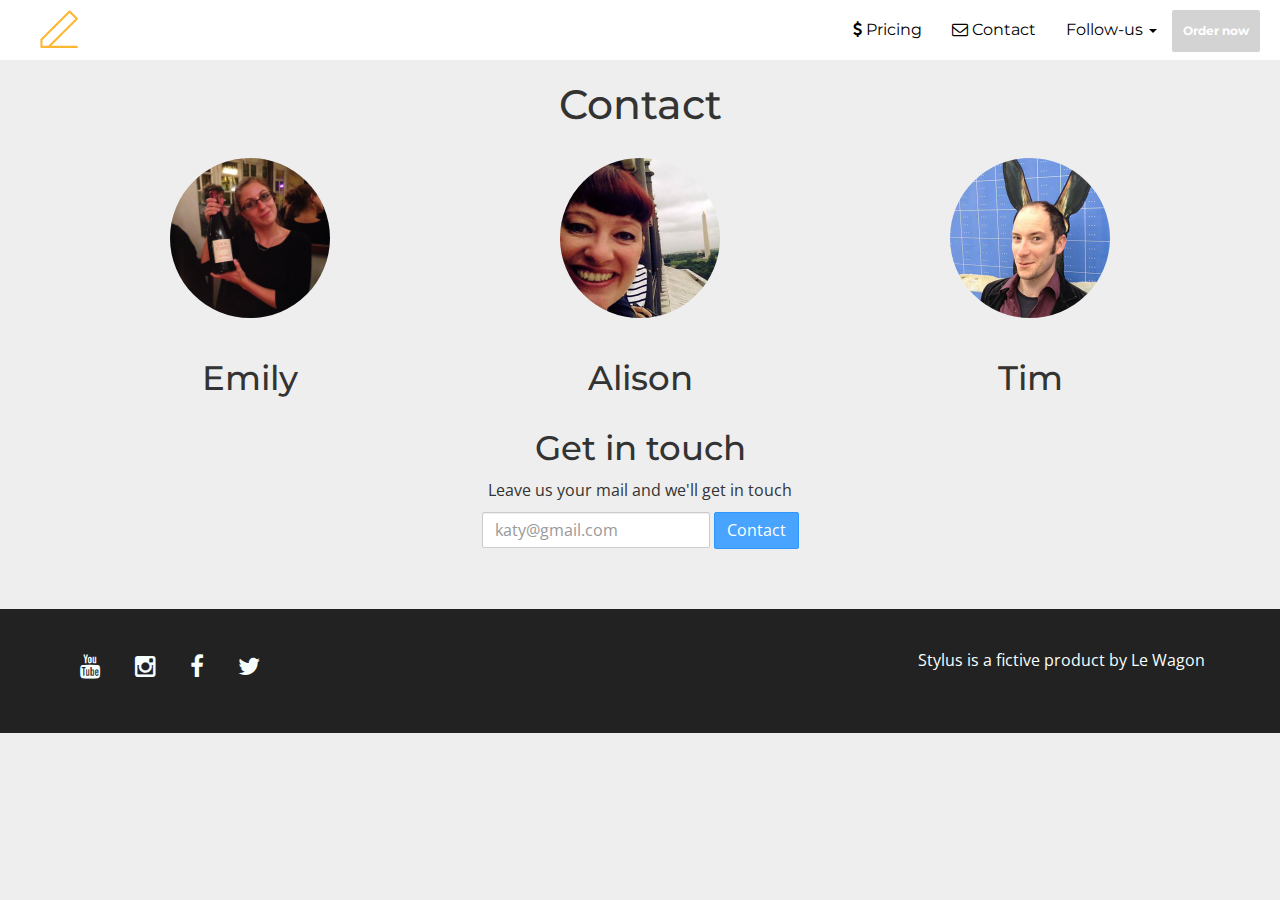
<file: contact.html>
<!doctype html>
<html>
  <head>
    <meta charset="utf-8">

    <!-- Always force latest IE rendering engine or request Chrome Frame -->
    <meta content="IE=edge,chrome=1" http-equiv="X-UA-Compatible">
    <meta name="viewport" content="width=device-width, initial-scale=1">
    <!-- Use title if it's in the page YAML frontmatter -->
    <title>Stylus</title>

    <link href="stylesheets/all.css" rel="stylesheet" type="text/css" />
    <script src="javascripts/all.js" type="text/javascript"></script>
  </head>

  <body class="contact">
    <nav class="navbar navbar-default navbar-fixed-top navbar-wagon" role="navigation">
      <div class="container-fluid">
        <!-- Brand and toggle get grouped for better mobile display -->
        <div class="navbar-header">
          <button type="button" class="navbar-toggle collapsed" data-toggle="collapse" data-target="#bs-example-navbar-collapse-1">
            <span class="sr-only">Toggle navigation</span>
            <span class="icon-bar"></span>
            <span class="icon-bar"></span>
            <span class="icon-bar"></span>
          </button>
<a class="navbar-brand" href="./">            <img src="images/logo.svg" />
</a>        </div>

        <!-- Collect the nav links, forms, and other content for toggling -->
        <div class="collapse navbar-collapse" id="bs-example-navbar-collapse-1">

          <ul class="nav navbar-nav navbar-right">
            <li>
<a href="/pricing.html">                <i class="fa fa-dollar"></i> Pricing
</a>            </li>
            <li>
<a href="contact.html">                <i class="fa fa-envelope-o"></i> Contact
</a>            </li>
            <li class="dropdown">
              <a href="#" class="dropdown-toggle" data-toggle="dropdown" role="button" aria-expanded="false">Follow-us <span class="caret"></span></a>
              <ul class="dropdown-menu" role="menu">
                <li><a href="https://www.facebook.com/lewagonformation" target="-blank"><i class="fa fa-facebook-square"></i> Facebook</a></li>
                <li><a href="https://twitter.com/lewagonparis" target="_blank"><i class="fa fa-twitter-square"></i> Twitter</a></li>
              </ul>
            </li>
            <li><a href="#" data-toggle="modal" data-target="#subscribe-modal" class="btn">Order now</a></li>
          </ul>
        </div><!-- /.navbar-collapse -->
      </div><!-- /.container-fluid -->
    </nav>

    <div class="padding-t"></div>
<h1 class="text-center">Contact</h1>
<div class="container text-center">
  <div class="row">
    <div class="col-xs-12 col-md-4">
    <img class="img-circle photo-staff" src="images/emily.jpg" />
    <h2>Emily</h2>
    </div>
    <div class="col-xs-12 col-md-4">
   <img class="img-circle photo-staff" src="images/alison.jpg" />
    <h2>Alison</h2>
    </div>
    <div class="col-xs-12 col-md-4">
    <img class="img-circle photo-staff" src="images/tim.jpg" />
    <h2>Tim</h2>
    </div>
  </div>
</div>


<div class="text-center">
    <h2>Get in touch</h2>
    <p>Leave us your mail and we'll get in touch</p>
    <form class="form-inline">
        <input class="form-control" type="email" placeholder="katy@gmail.com"></input>
        <input class="btn btn-primary" type="submit" value="Contact"></input>
    </form>
    </div>
  <div class="padded"></div>


      <!-- Footer -->
  <div class="footer">
    <div class="container">
      <div class="row">
        <ul class="list-inline col-xs-8">
          <li><a href="https://www.youtube.com/channel/UChCDYcBCrb8tuPAO6e0P-Hw">
            <i class="fa fa-youtube"></i>
</a>          </li>
          <li><a href="#">
            <i class="fa fa-instagram"></i>
</a>          </li>
          <li><a href="https://www.facebook.com/lewagonformation">
            <i class="fa fa-facebook"></i>
</a>          </li>
          <li><a href="#">
            <i class="fa fa-twitter"></i>
</a>        </li>
          </ul>
      <div class="col-xs-4 text-right"><p>Stylus is a fictive product by Le Wagon</p></div>
      </div>
    </div>
  </div>
  </body>
</html>
</file>
